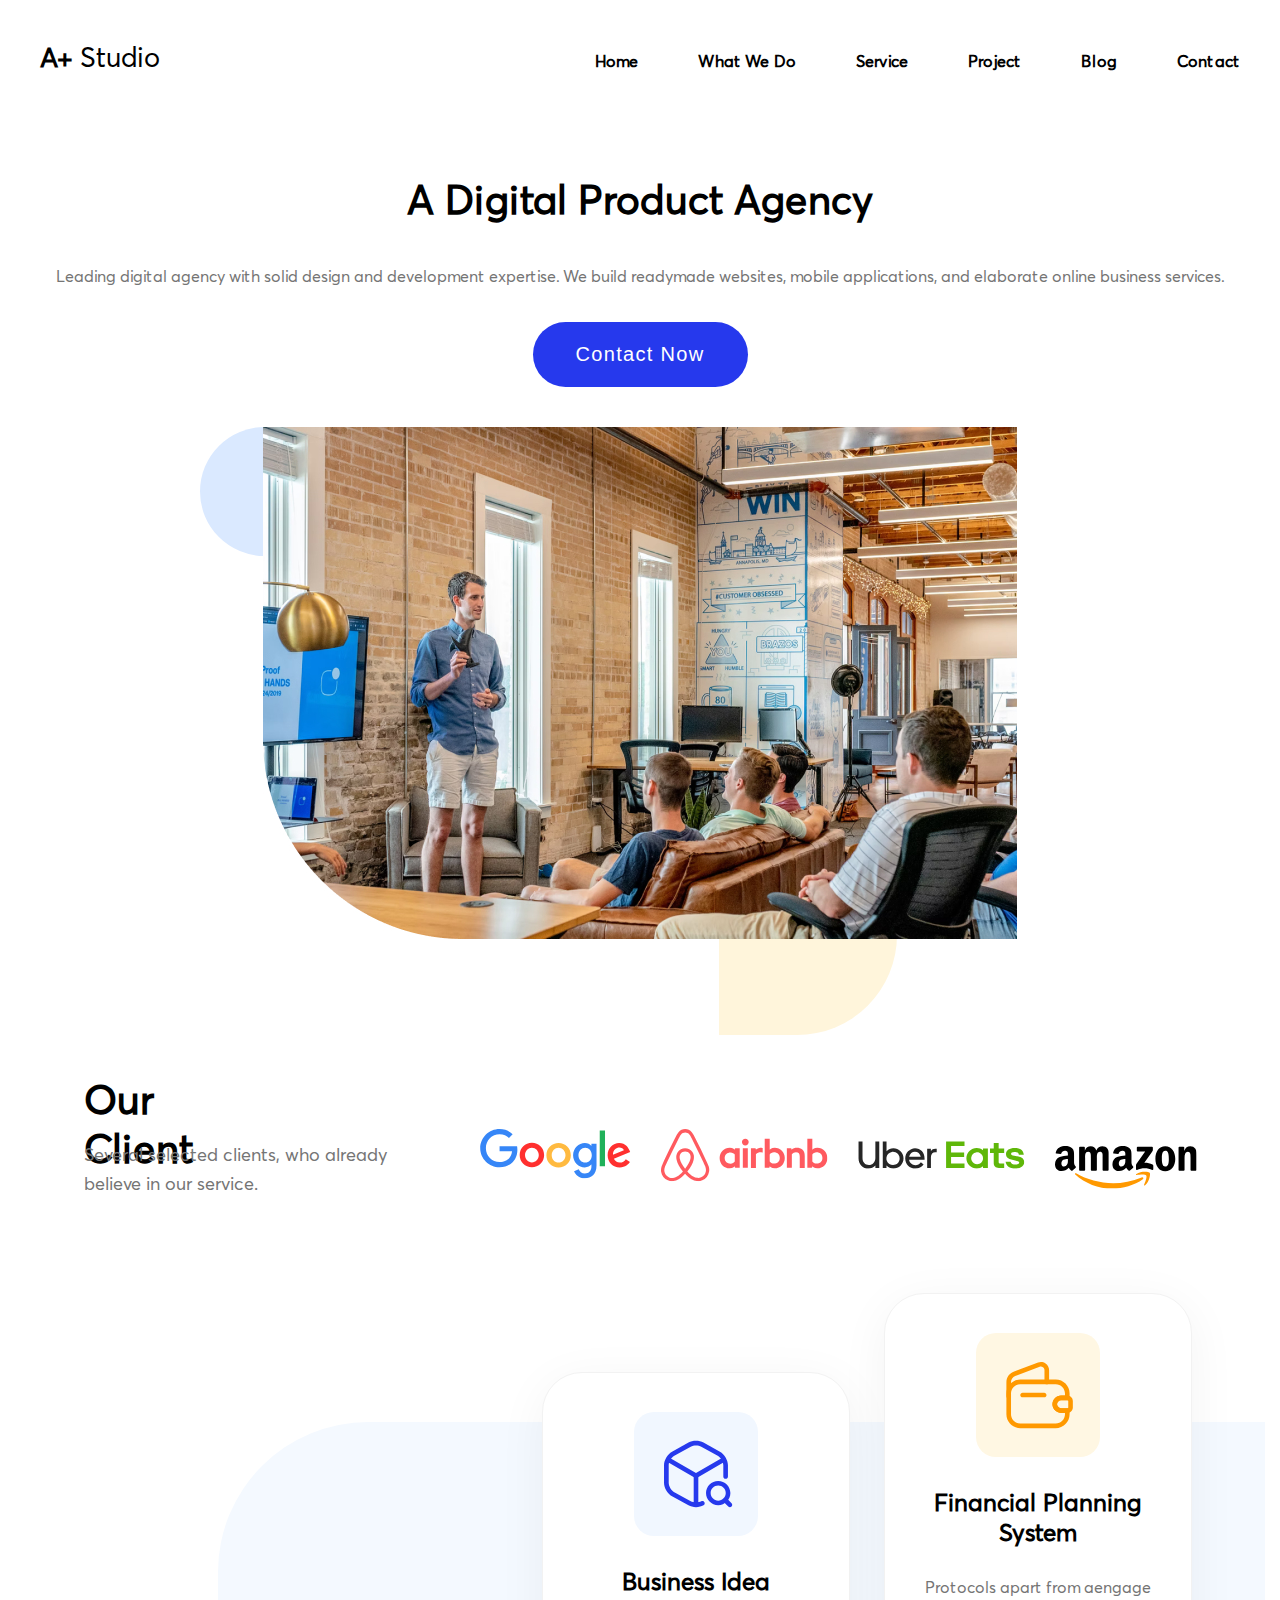
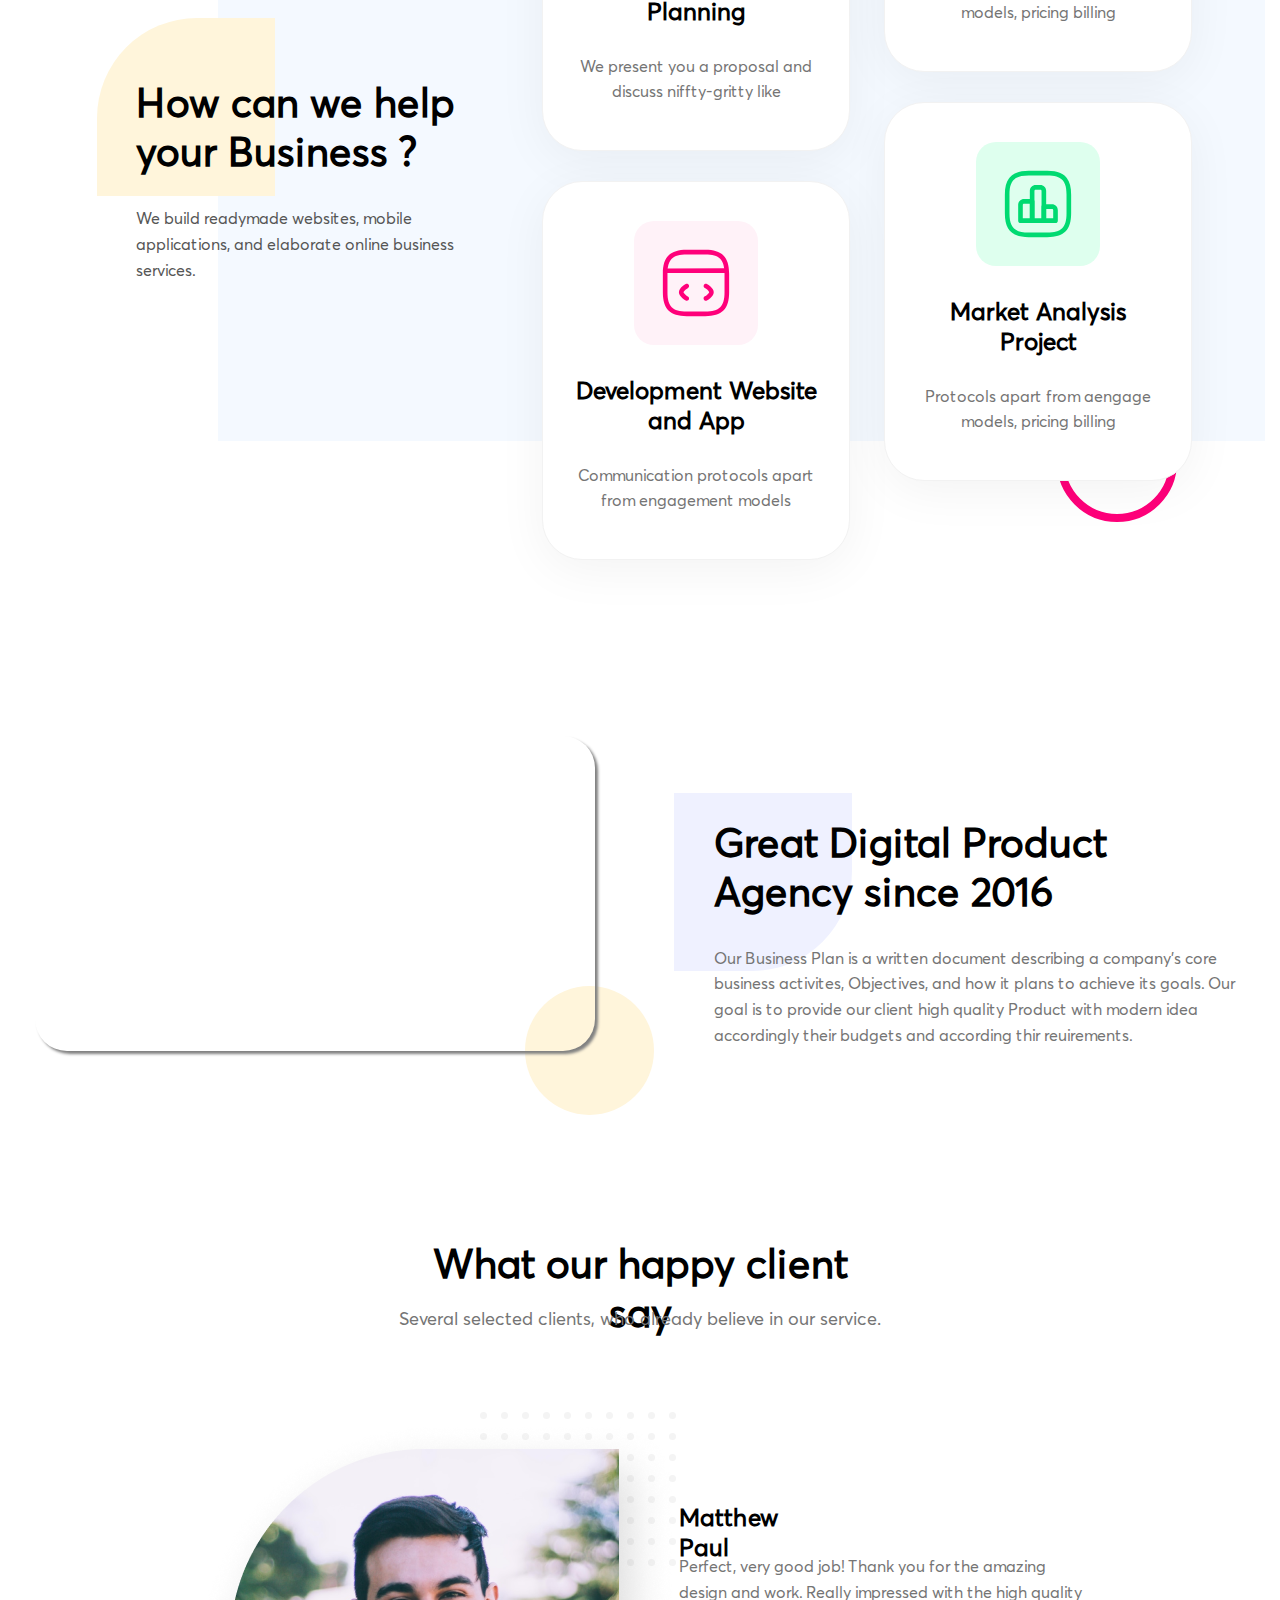
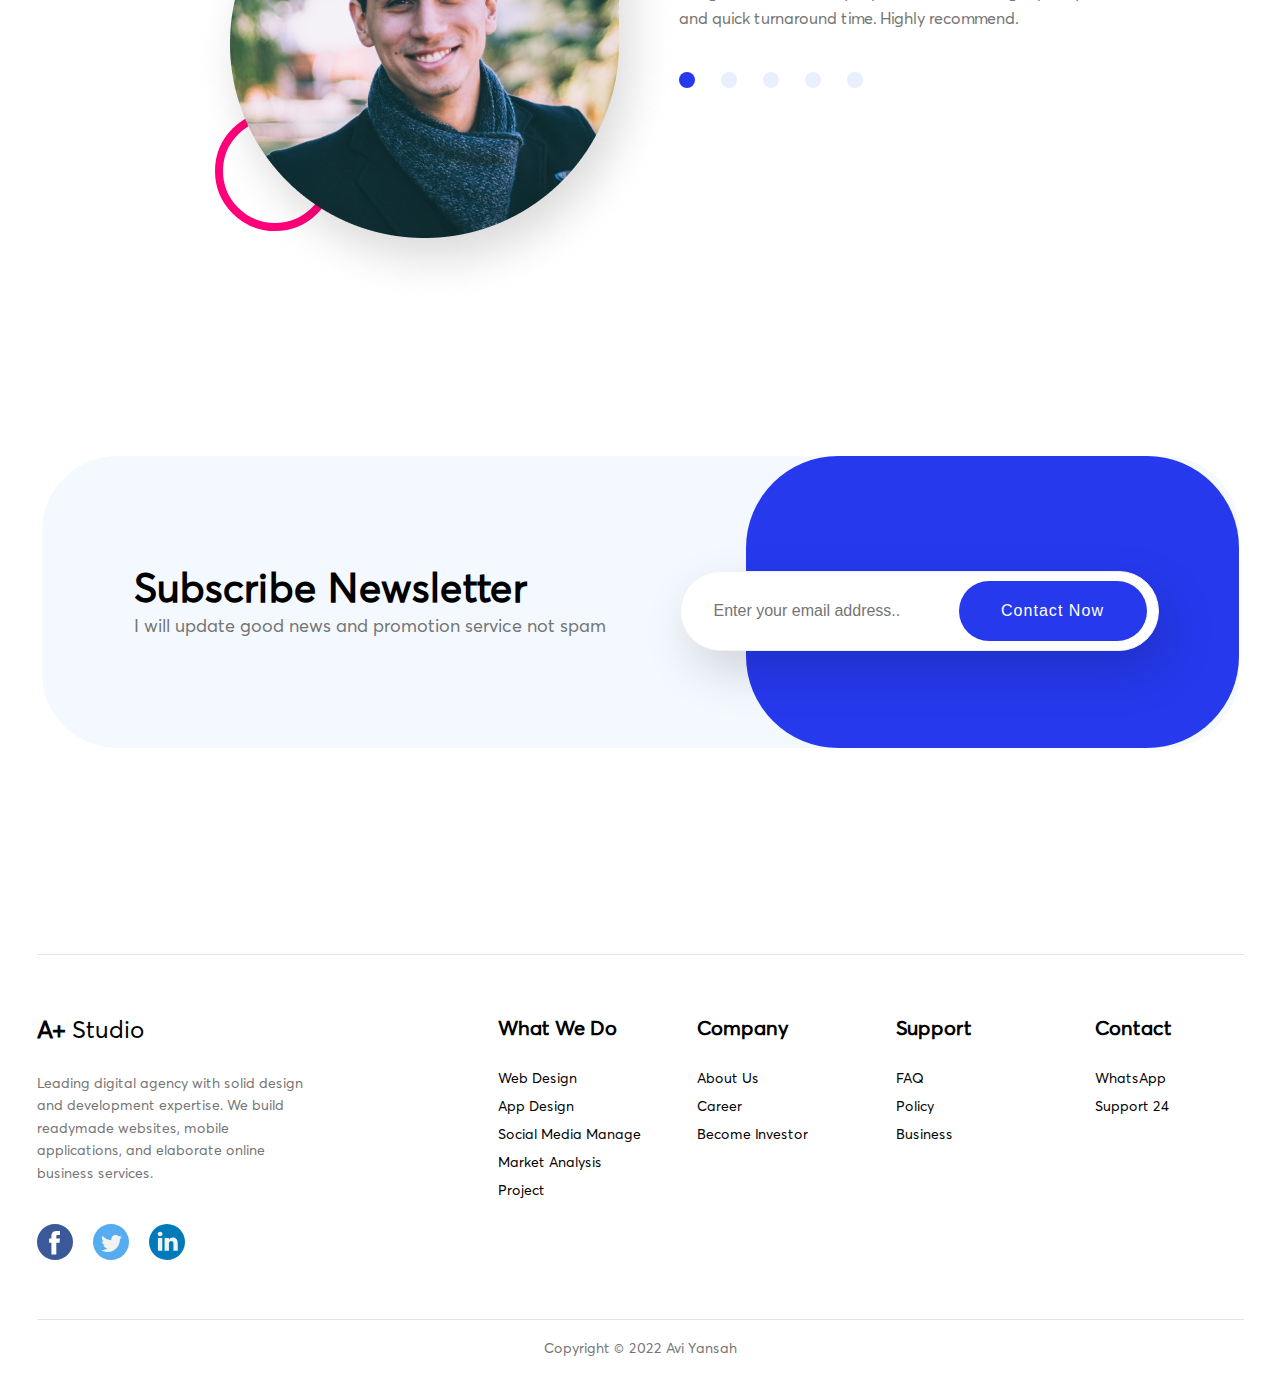
<file: index.html>
<!doctype html>
<html lang="en">
<head>
    <meta charset="UTF-8">
    <meta name="viewport"
          content="width=device-width, user-scalable=no, initial-scale=1.0, maximum-scale=1.0, minimum-scale=1.0">
    <meta http-equiv="X-UA-Compatible" content="ie=edge">
    <title>Document</title>
    <link rel="stylesheet" href="css/reset.css">
    <link rel="stylesheet" href="css/style.css">
</head>
<body>
    <!-- Header start -->
    <header class="header">
        <div class="wrapper">
            <div class="header__wrapper">
                <div class="header__logo">
                    <a href="/" class="header__logo-link">
                        <span class="header__logo_text_first">A+ </span>
                        <span class="header__logo_text_second">Studio</span>
                    </a>
                </div>
                <nav class="header__nav">
                    <ul class="header__list">
                        <li class="header__item">
                            <a href="#" class="header__link">Home</a>
                        </li>
                        <li class="header__item">
                            <a href="#" class="header__link">What We Do</a>
                        </li>
                        <li class="header__item">
                            <a href="#" class="header__link">Service</a>
                        </li>
                        <li class="header__item">
                            <a href="#" class="header__link">Project</a>
                        </li>
                        <li class="header__item">
                            <a href="#" class="header__link">Blog</a>
                        </li>
                        <li class="header__item">
                            <a href="#" class="header__link">Contact</a>
                        </li>
                    </ul>
                    <div class="header__nav-close">
                        <span class="header__nav-close-line"></span>
                        <span class="header__nav-close-line"></span>
                    </div>
                </nav>
                <div class="header__burger burger">
                    <span class="burger__line"></span>
                    <span class="burger__line"></span>
                    <span class="burger__line"></span>
                </div>
            </div>
        </div>
    </header>
    <!-- Header end -->

    <main class="main">
        <!-- Hero headline start -->
        <div class="wrapper">
            <div class="hero-headline">
                <div class="hero-headline-info">
                    <img src="img/svg/dot-ornament.svg" alt="dot-ornament" class="dot-ornament">
                    <h2 class="hero-headline-title">A Digital Product Agency</h2>
                    <p class="hero-headline-desc">Leading digital agency with solid design and development expertise.
                        We build readymade websites, mobile applications, and elaborate online business services.
                    </p>
                    <div class="hero-headline-button-block">
                        <button type="submit" class="hero-headline-button">Contact Now</button>
                    </div>
                </div>
                <div class="hero-headline-img">
                    <div class="ellipse"></div>
                    <div class="rectangle"></div>
                    <img src="img/bg_a_digital_product.jpg" alt="bg_a_digital_product" class="hero-headline-bg">
                </div>
            </div>
            <!-- Our clients start -->
            <div class="our-client-info">
                <div class="description">
                    <h2 class="our-client-title">Our Client</h2>
                    <p class="our-client-desc">Several selected clients, who already believe in our service.</p>
                </div>
                <div class="our-client-info__logos">
                    <img src="img/svg/google_logo.svg" alt="google_logo" class="google-logo">
                    <img src="img/svg/airbnb_logo.svg" alt="airbnb_logo" class="airbnb-logo">
                    <img src="img/svg/uber_logo.svg" alt="uber_logo" class="uber-logo">
                    <img src="img/svg/amazon_logo.svg" alt="amazon_logo" class="amazon-logo">
                </div>
            </div>
            <!-- Our clients end -->
            <!-- How can we help start -->
            <div class="how-can-we-help">
                <div class="how-can-we-help__desc">
                    <div class="how-can-we-help-rectangle"></div>
                    <h3 class="how-can-we-help__title">How can we help your Business ?</h3>
                    <p class="how-can-we-help__text">
                        We build readymade websites, mobile applications, and elaborate online business services.
                    </p>
                </div>
                <div class="how-can-we-help-card-rectangle"></div>
                <div class="how-can-we-help-card-ellipse"></div>
                <div class="how-can-we-help__cards">
                    <div class="how-can-we-help-card">
                        <img src="img/svg/box-search-icon.svg" alt="box-search" class="icon-search">
                        <h2 class="how-can-we-help-card-1-title">Business Idea Planning</h2>
                        <p class="how-can-we-help-card-desc">We present you a proposal and discuss niffty-gritty like</p>
                    </div>
                    <div class="how-can-we-help-card">
                        <img src="img/svg/empty-wallet-icon.svg" alt="empty-wallet" class="wallet-icon">
                        <h2 class="how-can-we-help-card-1-title">Financial Planning System</h2>
                        <p class="how-can-we-help-card-desc">Protocols apart from aengage models, pricing billing</p>
                    </div>
                    <div class="how-can-we-help-card">
                        <img src="img/svg/code-icon.svg" alt="code-icon" class="code-icon">
                        <h2 class="how-can-we-help-card-1-title">Development Website and App</h2>
                        <p class="how-can-we-help-card-desc">Communication protocols apart from engagement models</p>
                    </div>
                    <div class="how-can-we-help-card">
                        <img src="img/svg/chart-square-icon.svg" alt="chart-square" class="square-icon">
                        <h2 class="how-can-we-help-card-1-title">Market Analysis Project</h2>
                        <p class="how-can-we-help-card-desc">Protocols apart from aengage models, pricing billing</p>
                    </div>
                </div>
            </div>
            <!-- How can we help end -->

            <!-- Great since start -->
            <div class="great-since-block">
                <div class="great-since-media">
                    <div class="ellipse-great-since"></div>
                    <iframe class="great-since-media-video" src="https://www.youtube.com/embed/eTPu3__YGJM" title="YouTube
                     video player" frameborder="0" allow="accelerometer; autoplay; clipboard-write; encrypted-media;
                      gyroscope; picture-in-picture" allowfullscreen></iframe>
                </div>
                <div class="great-since-info">
                    <div class="rectangle-great-since"></div>
                    <h2 class="great-since-title">Great Digital Product Agency since 2016 </h2>
                    <p class="great-since-desc">Our Business Plan is a written document describing a company's core business activites, Objectives, and how it plans to achieve its goals. Our goal is to provide our client high quality Product with modern idea accordingly their budgets and according thir reuirements.</p>
                </div>
            </div>
            <!-- Great since end -->

            <!-- Happy client start -->
            <div class="happy-client-block">
                <div class="happy-client-desc">
                    <h2 class="happy-client-title">What our happy client say</h2>
                </div>
                <div class="happy-client-desc">
                    <p class="happy-client-text">Several selected clients, who already believe in our service.</p>
                </div>

                <div class="happy-client-carousel">
                    <div class="happy-client-img-container">
                        <div class="ellipse-happy-client"></div>
                        <img src="img/svg/happy-client-dots.svg" alt="" class="happy-client-dots">
                        <img src="img/happy-client.png" alt="happy-client" class="happy-client-img">
                    </div>
                    <div class="happy-client-carousel-desc">
                        <h2 class="happy-client-carousel-title">Matthew Paul</h2>
                        <p class="happy-client-carousel-text">
                            Perfect, very good job! Thank you for the amazing design and work. Really impressed with the
                            high quality and quick turnaround time. Highly recommend.
                        </p>
                        <div class="ellipses">
                            <div class="ellipse-2-happy-client"></div>
                            <div class="ellipse-1-happy-client"></div>
                            <div class="ellipse-1-happy-client"></div>
                            <div class="ellipse-1-happy-client"></div>
                            <div class="ellipse-1-happy-client"></div>
                        </div>
                    </div>
                    <div class="happy-clients-group">
                        <div class="ellipse-client-group"></div>
                        <img src="img/svg/happy-client-group-center.svg" alt="" class="happy-clients-group-center">
                        <img src="img/svg/happy-client-group-1.svg" alt="happy-client-group-1" class="happy-clients-group-1">
                        <img src="img/svg/happy-client-group-2.svg" alt="happy-client-group-2" class="happy-clients-group-2">
                        <img src="img/svg/happy-client-group-3.svg" alt="happy-client-group-3" class="happy-clients-group-3">
                        <img src="img/svg/happy-client-group-4.svg" alt="happy-client-group-4" class="happy-clients-group-4">
                        <img src="img/svg/happy-client-group-5.svg" alt="happy-client-group-5" class="happy-clients-group-5">
                        <img src="img/svg/happy-client-group-6.svg" alt="happy-client-group-6" class="happy-clients-group-6">
                        <img src="img/svg/happy-client-group-7.svg" alt="happy-client-group-7" class="happy-clients-group-7">
                    </div>
                </div>
            </div>
            <!-- Happy client end -->

            <!-- Newsletter start -->
            <div class="newsletter-block">
<!--                <div class="newsletter-rectangle-30"></div>-->
<!--                <div class="newsletter-rectangle-32"></div>-->
                <div class="newsletter-block__container">
                    <div class="newsletter-rectangle-33"></div>
                    <div class="newsletter-rectangle-34"></div>
                    <div class="newsletter--desc">
                        <h2 class="newsletter-title">Subscribe Newsletter</h2>
                        <p class="newsletter-text">I will update good news and promotion service not spam</p>
                    </div>
                    <div>
                        <form action="" class="newsletter-form">
                            <input type="text" placeholder="Enter your email address.." class="newsletter-input">
                            <button class="newsletter-button">Contact Now</button>
                        </form>
                    </div>
                </div>
            </div>
            <!-- Newsletter end -->
        </div>
    </main>
    <!-- Footer start -->
    <footer>
        <div class="wrapper">
            <div class="footer-block">
                <div class="footer__logo">
                    <a href="/" class="footer__logo-link">
                        <span class="footer__logo_text_first">A+ </span>
                        <span class="footer__logo_text_second">Studio</span>
                    </a>
                    <div class="footer-text">
                        <p>Leading digital agency with solid design and development expertise. We build readymade websites,
                            mobile applications, and elaborate online business services.
                        </p>
                        <div class="footer-icons">
                            <a href=""><img src="img/svg/facebook-icon.svg" alt="facebook-icon" class="footer-facebook-icon"></a>
                            <a href=""><img src="img/svg/twitter-icon.svg" alt="twitter-icon" class="footer-twitter-icon"></a>
                            <a href=""><img src="img/svg/linkedin-icon.svg" alt="linkedin-icon" class="footer-linkedin-icon"></a>
                        </div>
                    </div>
                </div>
                <nav class="footer-nav">
                    <ul class="footer-menu">
                        <li class="footer-menu-item">
                            <h3 class="footer-menu-title">What We Do</h3>
                        </li>
                        <li class="footer-menu-item">
                            <a href="/" class="footer-menu-link">Web Design</a>
                        </li>
                        <li class="footer-menu-item">
                            <a href="/" class="footer-menu-link">App Design</a>
                        </li>
                        <li class="footer-menu-item">
                            <a href="/" class="footer-menu-link">Social Media Manage</a>
                        </li>
                        <li class="footer-menu-item">
                            <a href="/" class="footer-menu-link">Market Analysis Project</a>
                        </li>
                    </ul>
                    <ul class="footer-menu">
                        <li class="footer-menu-item">
                            <h3 class="footer-menu-title">Company</h3>
                        </li>
                        <li class="footer-menu-item">
                            <a href="/" class="footer-menu-link">About Us</a>
                        </li>
                        <li class="footer-menu-item">
                            <a href="/" class="footer-menu-link">Career</a>
                        </li>
                        <li class="footer-menu-item">
                            <a href="/" class="footer-menu-link">Become Investor</a>
                        </li>
                    </ul>
                    <ul class="footer-menu">
                        <li class="footer-menu-item">
                            <h3 class="footer-menu-title">Support</h3>
                        </li>
                        <li class="footer-menu-item">
                            <a href="/" class="footer-menu-link">FAQ</a>
                        </li>
                        <li class="footer-menu-item">
                            <a href="/" class="footer-menu-link">Policy</a>
                        </li>
                        <li class="footer-menu-item">
                            <a href="/" class="footer-menu-link">Business</a>
                        </li>
                    </ul>
                    <ul class="footer-menu">
                        <li class="footer-menu-item">
                            <h3 class="footer-menu-title">Contact</h3>
                        </li>
                        <li class="footer-menu-item">
                            <a href="/" class="footer-menu-link">WhatsApp</a>
                        </li>
                        <li class="footer-menu-item">
                            <a href="/" class="footer-menu-link">Support 24</a>
                        </li>
                    </ul>
                </nav>
            </div>
            <div class="copyright">
                <span>Copyright © 2022 Avi Yansah</span>
            </div>
        </div>
    </footer>
    <script src="js/main.js"></script>
</body>
</html>
</file>
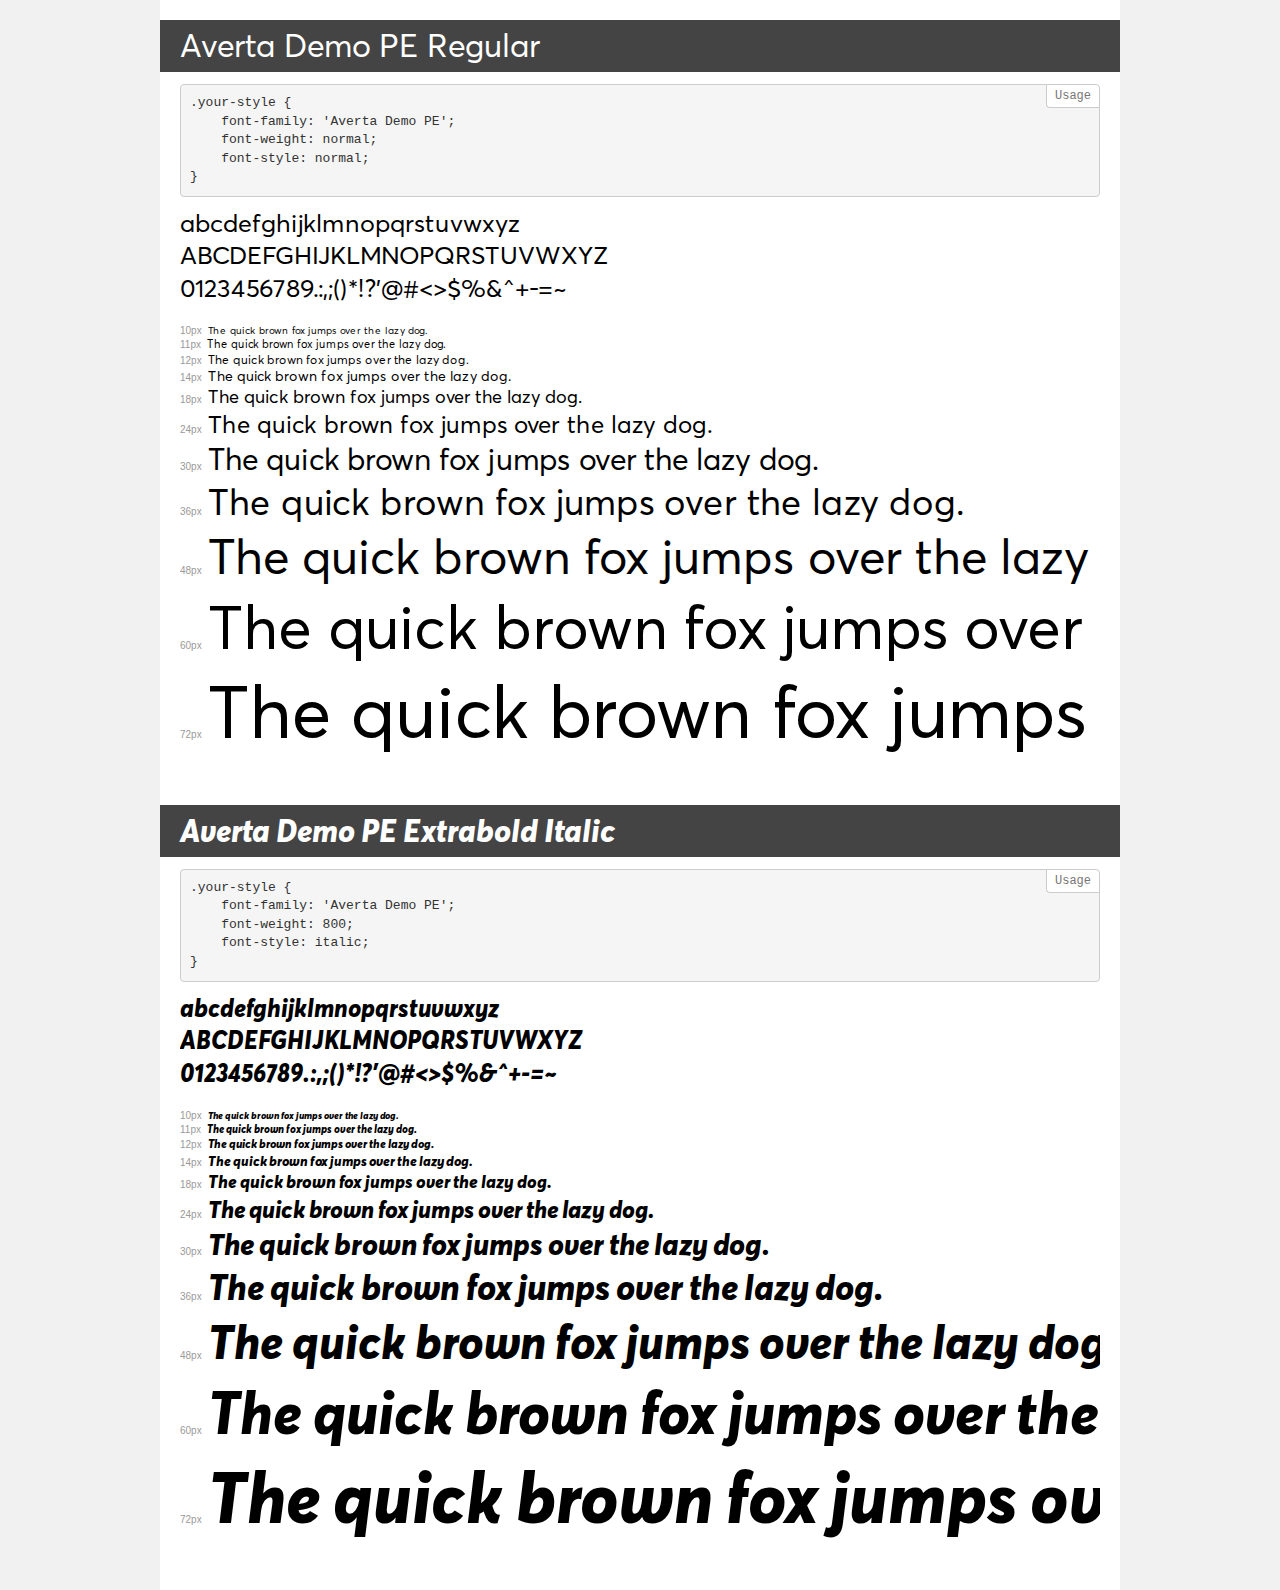
<file: fonts/demo.html>
<!DOCTYPE html>
<html>
<head>
    <meta charset="utf-8">
    <meta http-equiv="X-UA-Compatible" content="IE=edge">
    <meta name="viewport" content="width=device-width, initial-scale=1">
    <meta name="robots" content="noindex, noarchive">
    <meta name="format-detection" content="telephone=no">
    <title>Transfonter demo</title>
    <link href="stylesheet.css" rel="stylesheet">
    <style>
        /*
        http://meyerweb.com/eric/tools/css/reset/
        v2.0 | 20110126
        License: none (public domain)
        */
        html, body, div, span, applet, object, iframe,
        h1, h2, h3, h4, h5, h6, p, blockquote, pre,
        a, abbr, acronym, address, big, cite, code,
        del, dfn, em, img, ins, kbd, q, s, samp,
        small, strike, strong, sub, sup, tt, var,
        b, u, i, center,
        dl, dt, dd, ol, ul, li,
        fieldset, form, label, legend,
        table, caption, tbody, tfoot, thead, tr, th, td,
        article, aside, canvas, details, embed,
        figure, figcaption, footer, header, hgroup,
        menu, nav, output, ruby, section, summary,
        time, mark, audio, video {
            margin: 0;
            padding: 0;
            border: 0;
            font-size: 100%;
            font: inherit;
            vertical-align: baseline;
        }
        /* HTML5 display-role reset for older browsers */
        article, aside, details, figcaption, figure,
        footer, header, hgroup, menu, nav, section {
            display: block;
        }
        body {
            line-height: 1;
        }
        ol, ul {
            list-style: none;
        }
        blockquote, q {
            quotes: none;
        }
        blockquote:before, blockquote:after,
        q:before, q:after {
            content: '';
            content: none;
        }
        table {
            border-collapse: collapse;
            border-spacing: 0;
        }
        /* common styles */
        body {
            background: #f1f1f1;
            color: #000;
        }
        .page {
            background: #fff;
            width: 920px;
            margin: 0 auto;
            padding: 20px 20px 0 20px;
            overflow: hidden;
        }
        .font-container {
            overflow-x: auto;
            overflow-y: hidden;
            margin-bottom: 40px;
            line-height: 1.3;
            white-space: nowrap;
            padding-bottom: 5px;
        }
        h1 {
            position: relative;
            background: #444;
            font-size: 32px;
            color: #fff;
            padding: 10px 20px;
            margin: 0 -20px 12px -20px;
        }
        .letters {
            font-size: 25px;
            margin-bottom: 20px;
        }
        .s10:before {
            content: '10px';
        }
        .s11:before {
            content: '11px';
        }
        .s12:before {
            content: '12px';
        }
        .s14:before {
            content: '14px';
        }
        .s18:before {
            content: '18px';
        }
        .s24:before {
            content: '24px';
        }
        .s30:before {
            content: '30px';
        }
        .s36:before {
            content: '36px';
        }
        .s48:before {
            content: '48px';
        }
        .s60:before {
            content: '60px';
        }
        .s72:before {
            content: '72px';
        }
        .s10:before, .s11:before, .s12:before, .s14:before,
        .s18:before, .s24:before, .s30:before, .s36:before,
        .s48:before, .s60:before, .s72:before {
            font-family: Arial, sans-serif;
            font-size: 10px;
            font-weight: normal;
            font-style: normal;
            color: #999;
            padding-right: 6px;
        }
        pre {
            display: block;
            position: relative;
            padding: 9px;
            margin: 0 0 10px;
            font-family: Monaco, Menlo, Consolas, "Courier New", monospace !important;
            font-size: 13px;
            line-height: 1.428571429;
            color: #333;
            font-weight: normal !important;
            font-style: normal !important;
            background-color: #f5f5f5;
            border: 1px solid #ccc;
            overflow-x: auto;
            border-radius: 4px;
        }
        pre:after {
            display: block;
            position: absolute;
            right: 0;
            top: 0;
            content: 'Usage';
            line-height: 1;
            padding: 5px 8px;
            font-size: 12px;
            color: #767676;
            background-color: #fff;
            border: 1px solid #ccc;
            border-right: none;
            border-top: none;
            border-radius: 0 4px 0 4px;
            z-index: 10;
        }
        /* responsive */
        @media (max-width: 959px) {
            .page {
                width: auto;
                margin: 0;
            }
        }
    </style>
</head>
<body>
<div class="page">
    <div class="demo" style="font-family: 'Averta Demo PE'; font-weight: normal; font-style: normal;">
        <h1>Averta Demo PE Regular</h1>
        <pre>.your-style {
    font-family: 'Averta Demo PE';
    font-weight: normal;
    font-style: normal;
}</pre>
        <div class="font-container">
            <p class="letters">
                abcdefghijklmnopqrstuvwxyz<br>
ABCDEFGHIJKLMNOPQRSTUVWXYZ<br>
                0123456789.:,;()*!?'@#<>$%&^+-=~
            </p>
            <p class="s10" style="font-size: 10px;">The quick brown fox jumps over the lazy dog.</p>
            <p class="s11" style="font-size: 11px;">The quick brown fox jumps over the lazy dog.</p>
            <p class="s12" style="font-size: 12px;">The quick brown fox jumps over the lazy dog.</p>
            <p class="s14" style="font-size: 14px;">The quick brown fox jumps over the lazy dog.</p>
            <p class="s18" style="font-size: 18px;">The quick brown fox jumps over the lazy dog.</p>
            <p class="s24" style="font-size: 24px;">The quick brown fox jumps over the lazy dog.</p>
            <p class="s30" style="font-size: 30px;">The quick brown fox jumps over the lazy dog.</p>
            <p class="s36" style="font-size: 36px;">The quick brown fox jumps over the lazy dog.</p>
            <p class="s48" style="font-size: 48px;">The quick brown fox jumps over the lazy dog.</p>
            <p class="s60" style="font-size: 60px;">The quick brown fox jumps over the lazy dog.</p>
            <p class="s72" style="font-size: 72px;">The quick brown fox jumps over the lazy dog.</p>
        </div>
    </div>
    <div class="demo" style="font-family: 'Averta Demo PE'; font-weight: 800; font-style: italic;">
        <h1>Averta Demo PE Extrabold Italic</h1>
        <pre>.your-style {
    font-family: 'Averta Demo PE';
    font-weight: 800;
    font-style: italic;
}</pre>
        <div class="font-container">
            <p class="letters">
                abcdefghijklmnopqrstuvwxyz<br>
ABCDEFGHIJKLMNOPQRSTUVWXYZ<br>
                0123456789.:,;()*!?'@#<>$%&^+-=~
            </p>
            <p class="s10" style="font-size: 10px;">The quick brown fox jumps over the lazy dog.</p>
            <p class="s11" style="font-size: 11px;">The quick brown fox jumps over the lazy dog.</p>
            <p class="s12" style="font-size: 12px;">The quick brown fox jumps over the lazy dog.</p>
            <p class="s14" style="font-size: 14px;">The quick brown fox jumps over the lazy dog.</p>
            <p class="s18" style="font-size: 18px;">The quick brown fox jumps over the lazy dog.</p>
            <p class="s24" style="font-size: 24px;">The quick brown fox jumps over the lazy dog.</p>
            <p class="s30" style="font-size: 30px;">The quick brown fox jumps over the lazy dog.</p>
            <p class="s36" style="font-size: 36px;">The quick brown fox jumps over the lazy dog.</p>
            <p class="s48" style="font-size: 48px;">The quick brown fox jumps over the lazy dog.</p>
            <p class="s60" style="font-size: 60px;">The quick brown fox jumps over the lazy dog.</p>
            <p class="s72" style="font-size: 72px;">The quick brown fox jumps over the lazy dog.</p>
        </div>
    </div>
</div>
</body>
</html>
</file>
<file: css/style.css>
@font-face {
    font-family: 'Averta Demo PE';
    src: url('../fonts/AvertaDemoPE-Regular.eot');
    src: local('Averta Demo PE Regular'), local('AvertaDemoPE-Regular'),
    url('../fonts/AvertaDemoPE-Regular.eot?#iefix') format('embedded-opentype'),
    url('../fonts/AvertaDemoPE-Regular.woff2') format('woff2'),
    url('../fonts/AvertaDemoPE-Regular.woff') format('woff'),
    url('../fonts/AvertaDemoPE-Regular.ttf') format('truetype');
    font-weight: 400;
    font-style: normal;
}

html {
    box-sizing: border-box;
}
*, *::before, *::after {
    box-sizing: inherit;
}
body {
    font-family: 'Averta Demo PE';
    font-style: normal;
    font-size: 16px;
    line-height: 160%;
    font-weight: 400;
    color: #757575;
}
/*.header {*/
/*    background-color: white;*/
/*    position: fixed;*/
/*    top: 0;*/
/*    left: 0;*/
/*    width: 100%;*/
/*}*/
.wrapper {
    max-width: 1440px;
    margin: 0 auto;
}
.header__logo_text_first {
    font-weight: 700;
    font-size: 27px;
    line-height: 33px;
    color: #000000;
}
.header__logo_text_second {
    font-size: 27.1472px;
    line-height: 33px;
    color: #000000;
}
.header__logo-link {
    text-decoration: none;
}
.header__wrapper {
    max-width: 1200px;
    margin: 41px auto 0;
    display: flex;
    flex-wrap: wrap;
    align-items: flex-end;
    justify-content: space-between;

}
.header__list {
    display: flex;
    flex-wrap: wrap;
}
.header__item {
    margin-right: 60px;
}
.header__item:last-child {
    margin-right: 0;
}
.header__link {
    line-height: 20px;
    color: #000000;
    text-decoration: none;
    letter-spacing: 0.01em;
    font-weight: 700;
}
.header__burger {
    width: 40px;
    height: 28px;
    display: none;
    flex-direction: column;
    justify-content: space-between;
}
.burger__line {
    display: block;
    width: 100%;
    height: 2px;
    background-color: black;


}
/*Hero headline start*/
.hero-headline {
    display: flex;
    justify-content: flex-end;
    align-items: center;
    padding-left: 120px;
}
.hero-headline-info {
    position: relative;
    margin-right: 104px;
}
.hero-headline-img {
    position: relative;
    width: 754px;
    height: 512px;
    margin-top: 40px;
}
.hero-headline-title {
    font-size: 40px;
    line-height: 49px;
    font-weight: 700;
    color: black;
    margin-bottom: 40px;
    text-align: center;
}
.hero-headline-desc {
    margin-bottom: 33px;
}
.hero-headline-button {
    position: relative;
    width: 215px;
    height: 65px;
    padding: 20px 40px;
    font-weight: 500;
    font-size: 20px;
    line-height: 25px;
    letter-spacing: 0.065em;
    color: white;
    background: #2639ED;
    border-radius: 60px;
    border: 0;
}
.ellipse {
    position: absolute;
    width: 129px;
    height: 129px;
    background: #DAE9FF;
    border-radius: 100px;
    z-index: -1;
    left: -63px;
}
.rectangle {
    position: absolute;
    width: 178px;
    height: 178px;
    background: #FFF5DB;
    border-radius: 0px 0px 100px 0px;
    z-index: -1;
    top: 430px;
    left: 456px;
}

.hero-headline-info img {
    position: absolute;
    top: 254px;
    left: -43px;
}
/*Hero headline end*/

/*Our clients start*/
.our-client-info {
    display: flex;
    justify-content: center;
    align-items: start;
    margin-top: 136px;
    margin-bottom: 173px;
}
.description img {
    margin-right: 60px;
}
.our-client-title {
    width: 189px;
    height: 49px;
    margin-right: 200px;
    margin-bottom: 17px;
    font-weight: 700;
    font-size: 40px;
    line-height: 49px;
    color: black;
}
.our-client-desc {
    font-size: 18px;
    line-height: 160%;
    margin-right: 60px;
    width: 336px;
}
.our-client-info__logos {
    display: flex;
    align-items: start;
}
.our-client-info__logos img {
    margin-right: 60px;
}
.our-client-info__logos img:last-child {
    margin-right: 0;
}
.google-logo {
    margin-top: 54px;
}
.airbnb-logo {
    margin-top: 54px;
}
.uber-logo {
    margin-top: 66px;
}
.amazon-logo {
    margin-top: 71px;
}
/*Our clients end*/

/*How can we help start*/


.how-can-we-help {
    display: flex;
    justify-content: center;
    align-items: center;
    position: relative;
}
.how-can-we-help__cards {
    position: relative;
    display: flex;
    flex-wrap: wrap;
    justify-content: center;
}
.how-can-we-help__desc {
    position: relative;
    margin-left: 121px;
}
.how-can-we-help__title {
    font-weight: 700;
    font-size: 40px;
    line-height: 49px;
    color: #000000;
    margin-bottom: 30px;
}
.how-can-we-help__text {
    font-weight: 400;
    font-size: 16px;
    line-height: 160%;
    color: #565656;
}
.how-can-we-help-rectangle {
    position: absolute;
    z-index: -1;
    width: 178px;
    height: 178px;
    background: #FFF5DB;
    border-radius: 100px 0 0 0;
    left: -39px;
    top: -60px;
}
.how-can-we-help-card-rectangle {
    position: absolute;
    width: 1047px;
    height: 619px;
    z-index: -2;
    background: #F4F9FF;
    border-radius: 150px 0px 0px 0px;
    right: 0;
    top: 50px;
}
.how-can-we-help-card-ellipse {
    position: absolute;
    width: 120px;
    height: 120px;
    border-radius: 100%;
    border: 8.8px solid #FF007A;
    right: 88px;
    top: 630px;
    z-index: -3;
}
.how-can-we-help-card {
    text-align: center;
    width: 308px;
    height: 379px;
    padding: 39px 32px 57px 32px;
    border: 1px solid #F2F2F2;
    box-shadow: 0px 10px 50px rgba(0, 0, 0, 0.05);
    border-radius: 40px;
    margin: 0 34px 30px 0;
    background-color: white;
}
.icon-search {
    background-color: #F1F7FF;
    padding: 25px;
    border-radius: 20px;
    margin-bottom: 31px;
}
.wallet-icon {
    background-color: #FFF7E3;
    padding: 25px;
    border-radius: 20px;
    margin-bottom: 31px;
}
.code-icon {
    background-color: #FFF2F8;
    padding: 25px;
    border-radius: 20px;
    margin-bottom: 31px;
}
.square-icon {
    background-color: #DEFFEE;
    padding: 25px;
    border-radius: 20px;
    margin-bottom: 31px;
}


.how-can-we-help-card:nth-child(2) {
    position: relative;
    top: -79px;
}
.how-can-we-help-card:last-child {
    position: relative;
    top: -79px;
}
.how-can-we-help-card-1-title {
    font-weight: 700;
    font-size: 24px;
    line-height: 30px;
    text-align: center;
    color: #000000;
    margin-bottom: 27px;
}
.how-can-we-help-card-1 {
    position: relative;
    text-align: center;
    width: 308px;
    height: 379px;
    border: 1px solid #F2F2F2;
    box-shadow: 0px 10px 50px rgba(0, 0, 0, 0.05);
    border-radius: 40px;
    margin-right: 34px;
    margin-top: 79px;
    margin-bottom: 30px;
    background-color: white;
}
/* How can we help end */

/* Great since start */
.great-since-block {
    display: flex;
    justify-content: center;
    margin-bottom: 181px;
    margin-top: 146px;
}
great-since-title-block {
    position: relative;
}
.great-since-media {
    position: relative;
    padding: 0;
}
.great-since-media-video {
    margin-right: 119px;
}
.great-since-block-icon {
    position: absolute;
    width: 78px;
    height: 78px;
    left: 356px;
    top: 2135px;
}
.great-since-media-video {
    position: relative;
    border-radius: 32px;
    box-shadow: 3px 3px 3px gray;
}
.great-since-media-video {
    width: 560px;
    height: 315px;
}
.great-since-info {
    position: relative;
    margin-top: 82px;
}
.great-since-title {
    width: 468px;
    height: 98px;
    font-weight: 700;
    font-size: 40px;
    line-height: 49px;
    color: black;
    margin-bottom: 30px;
}
.great-since-desc {
    width: 532px;
    height: 104px;
    font-size: 16px;
    line-height: 160%;
}
.rectangle-great-since {
    position: absolute;
    width: 178px;
    height: 178px;
    z-index: -1;
    left: -40px;
    top: -25px;
    background: #EFF1FF;
    border-radius: 0px 0px 100px 0px;
}
.ellipse-great-since {
    position: absolute;
    width: 129px;
    height: 129px;
    top: 250px;
    left: 490px;
    background: #FFF5DB;
    border-radius: 100%;
}
/* Great since end */

/* Happy client start */
.happy-client-block {
    margin-bottom: 148px;
}
.happy-client-desc {
    display: flex;
    align-items: center;
    align-content: center;
    justify-content: center;
}
.happy-client-title {
    text-align: center;
    width: 485px;
    height: 49px;
    font-size: 40px;
    font-weight: 700;
    line-height: 49px;
    color: black;
    margin-bottom: 17px;
}
.happy-client-text {
    text-align: center;
    width: 588px;
    height: 29px;
    font-size: 18px;
    line-height: 160%;
    margin-bottom: 85px;
}

.happy-client-img {
    position: relative;
}
.ellipse-happy-client {
    box-sizing: border-box;
    position: absolute;
    width: 120px;
    height: 120px;
    border: 8.8px solid #FF007A;
    border-radius: 100%;
    top: 292px;
    left: 25px;
}
.happy-client-carousel {
    display: flex;
}
.happy-client-carousel-title {
    width: 153px;
    height: 30px;
    font-weight: 700;
    font-size: 24px;
    line-height: 30px;
    color: black;
    margin-top: 84px;
    margin-bottom: 21px;
}
.happy-client-carousel-text {
    width: 412px;
    height: 78px;
    font-size: 16px;
    line-height: 160%;
    margin-bottom: 40px;
}
.happy-clients-group {
    position: relative;
    width: 400px;
}
.happy-clients-group-center {
    position: absolute;
    width: 120px;
    height: 120px;
    margin-left: 162px;
    margin-top: 135px;
}
.happy-clients-group-1 {
    position: absolute;
    width: 98px;
    height: 98px;
    left: 50px;
    top: 78px;
}
.happy-clients-group-2 {
    position: absolute;
    width: 68px;
    height: 68px;
    left: 178px;
}
.happy-clients-group-3 {
    position: absolute;
    width: 54px;
    height: 54px;
    margin-left: 285px;
    margin-top: 90px;
}
.happy-clients-group-4 {
    position: absolute;
    width: 54px;
    height: 54px;
    margin-left: 330px;
    margin-top: 175px;
}
.happy-clients-group-5 {
    position: absolute;
    width: 68px;
    height: 68px;
    margin-left: 265px;
    margin-top: 255px;
}
.happy-clients-group-6 {
    position: absolute;
    width: 98px;
    height: 98px;
    margin-left: 135px;
    margin-top: 290px;
}
.happy-clients-group-7 {
    position: absolute;
    width: 68px;
    height: 68px;
    margin-left: 50px;
    margin-top: 230px;
}
.ellipse-1-happy-client {
    width: 16px;
    height: 16px;
    left: 741px;
    top: 3009px;
    margin-right: 26px;
    border-radius: 100%;
    background: #E7F0FC;
}
.ellipse-2-happy-client {
    width: 16px;
    height: 16px;
    left: 741px;
    top: 3009px;
    margin-right: 26px;
    border-radius: 100%;
    background: #2639ED;
}
.ellipses {
    display: flex;
}
.happy-client-img-container {
    position: relative;
}
.happy-client-dots {
    position: absolute;
    width: 196px;
    height: 154px;
    margin-left: 290px;
    margin-top: -7px;
}
.ellipse-client-group {
    position: absolute;
    width: 184px;
    height: 184px;
    margin-left: 70px;
    top: 2815px;
    border-radius: 100%;
    background: #FFF5DB;
}
/* Happy client end */

/* Newsletter start */

.newsletter-block {
    display: flex;
    justify-content: center;
}
.newsletter-block__container {
    position: relative;
    width: 1197px;
    height: 292px;
    display: flex;
    justify-content: space-between;
    align-items: center;
    background-color: #F4F9FF;
    border-radius: 75px;
    margin-bottom: 146px;
    padding: 0 92px 0 92px;
}
.newsletter-title {
    font-weight: 700;
    font-size: 40px;
    line-height: 49px;
    color: black;
}
.newsletter-text {
    font-size: 18px;
    line-height: 160%;
}
.newsletter-input {
    width: 190px;
    height: 20px;
    margin-right: 57px;
    margin-top: 38px;
    font-size: 16px;
    line-height: 20px;
    border: 0;
}
.newsletter-form {
    display: flex;
    justify-content: end;
    position: relative;
    z-index: 3;
}
.newsletter-button {
    text-align: center;
    width: 188px;
    height: 60px;
    padding: 20px 40px;
    background: #2639ED;
    border-radius: 60px;
    font-weight: 500;
    font-size: 16px;
    line-height: 20px;
    border: 0;
    color: white;
    margin-top: 18px;
    letter-spacing: 0.065em;
}
.newsletter-rectangle-30 {
    z-index: -3;
    position: absolute;
    width: 1197px;
    height: 292px;
    margin-left: 120px;
    margin-top: -90px;

    background: #F4F9FF;
    border-radius: 75px;
}
.newsletter-rectangle-32 {
    position: absolute;
    z-index: -4;
    width: 178px;
    height: 178px;
    margin-left: 82px;
    margin-top: 60px;
    background: #FFF5DB;
    border-radius: 0px 0px 100px 0px;
    transform: rotate(90deg);
}
.newsletter-rectangle-33 {
    position: absolute;
    width: 479px;
    height: 80px;
    background: #FFFFFF;
    border: 1px solid #F1F1F1;
    box-shadow: 10px 20px 50px rgba(0, 0, 0, 0.15);
    border-radius: 60px;
    z-index: 2;
    right: 80px;
    top: 115px
}
.newsletter-rectangle-34 {
    position: absolute;
    width: 493px;
    height: 292px;
    right: 0;
    background: #2639ED;
    border-radius: 92px;

}
/* Newsletter end */

/* Footer start */
.footer-block {
    display: flex;
    justify-content: center;
    margin-top: 60px;
}
.footer__logo {
    padding: 60px 0 23px 0;
    border-top: 1px solid #E4E4E4;
    border-bottom: 1px solid #E4E4E4;
}
.footer-nav {
    display: flex;
    padding: 60px 0 85px 0;
    border-top: 1px solid #E4E4E4;
    border-bottom: 1px solid #E4E4E4;
}
.footer-line {
    margin: 0 120px 0px 120px;
    border-top:1px solid #E4E4E4;
    height:100%;
}
.footer__logo-link {
    text-decoration: none;
    color: black;
}
.footer__logo_text_first {
    font-weight: 700;
    font-size: 24px;
    line-height: 29px
}
.footer__logo_text_second {
    font-size: 24px;
    line-height: 29px
}
.footer-text {
    width: 270px;
    height: 88px;
    font-size: 14px;
    line-height: 160%;
    margin-top: 26px;
    margin-right: 191px;
    margin-bottom: 40px;
}
.footer-menu {
    margin-right: 120px;
}
.footer-menu:last-child {
    margin-right: 0px;
}
.footer-menu-title {
    font-weight: 700;
    font-size: 20px;
    line-height: 25px;
    color: black;
    margin-bottom: 24px;
}
.footer-menu-link {
    text-decoration: none;
    color: black;
    font-size: 14px;
    line-height: 200%;
}
.footer-icons {
    margin-top: 40px;
}
.footer-icons img {
    margin-right: 16px;
}
.copyright {
    margin: 17px 0 23px 0;
    text-align: center;
    font-size: 14px;
    line-height: 160%;
}
/* Footer end */

/*Media start*/
@media screen and (max-width: 1439px) {
    .wrapper {
        padding: 0 15px 0 15px;
    }
    .hero-headline-info {
        margin: 0;
        margin-top: 100px;
    }
    .our-client-info__logos img {
        margin-right: 30px;
    }
    .newsletter-text {
        padding-right: 60px;
    }
    .newsletter-title {
        padding-right: 60px;
    }
    .hero-headline-desc {
        text-align: center;
    }
    .dot-ornament{
        display: none;
    }
    .hero-headline-button-block {
        text-align: center;
    }
}

@media screen and (max-width: 1363px) {
    .hero-headline {
        flex-wrap: wrap;
        justify-content: center;
        align-items: center
    }
    .ellipse-client-group {
        display: none;
    }
    .happy-clients-group {
        display: none;
    }
    .happy-client-carousel {
        justify-content: center;
    }
    .footer-nav {
        flex-wrap: wrap;
    }
    .footer-menu {
        width: 149px;
        margin-bottom: 30px;
        margin-right: 50px;
    }
    .hero-headline {
        padding-left: 0;
    }

}

@media screen and (max-width: 1239px) {
    .how-can-we-help {
        flex-direction: column;
    }
    .how-can-we-help__text {
        margin-bottom: 150px;
    }
    .how-can-we-help-card {
        margin: 0;
    }
    .how-can-we-help__cards {
        display: grid;
        grid-template-columns: repeat(2, 1fr);
        grid-gap: 50px;
    }
    .how-can-we-help-card-ellipse {
        display: none;
    }
    .how-can-we-help-card-rectangle {
        top: 300px;
    }
    .great-since-block {
        flex-direction: column;
        align-items: center;
    }
    .great-since-media {
        order: 1;
    }
    .great-since-title {
        width: 100%;
        text-align: center;
    }
    .great-since-desc {
        width: 100%;
        padding: 0 30px 0 30px;
        text-align: center;
        margin-bottom: 50px;
    }
    .rectangle-great-since {
        left: 50px;
    }
    .great-since-media-video {
        margin-right: 0;
    }
}

@media screen and (max-width: 1156px) {
    .our-client-info {
        flex-direction: column;
        align-items: center;
    }
    .our-client-desc {
        margin-right: 0;
        width: 100%;
    }
    .our-client-desc {
        margin-top: 20px;
    }
    .our-client-title {
        margin: 0 auto;
    }
    .description {
        text-align: center;
    }
}
@media screen and (max-width: 1024px) {
    .header__burger {
        display: flex;
    }
    .header__nav {
        width: 100%;
        height: 100%;
        position: fixed;
        top: 0;
        left: 0;
        background-color: #F4F9FF;
        z-index: 10;
        padding: 75px;
        transform: translateX(100%);
        transition: .2s all linear;
    }
    .header__nav_active {
        transform: translateX(0);
    }
    .header__item {
        width: 100%;
        margin-right: 0;
        margin-bottom: 30px;
    }
    .header__item:last-child {
        margin-bottom: 0;
    }
    .header__nav-close {
        width: 40px;
        height: 40px;
        position: absolute;
        top: 20px;
        right: 20px;
        z-index: 11;
    }
    .header__nav-close-line {
        display: block;
        width: 100%;
        height: 2px;
        background-color: black;
        position: absolute;
        top: 50%;
    }
    .header__nav-close-line:first-child {
        transform: translateY(-50%) rotate(45deg);
    }
    .header__nav-close-line:last-child {
        transform: translateY(-50%) rotate(-45deg);
    }
    .header__link {
        font-size: 42px;
        line-height: 48px;
    }
    .hero-headline-bg {
        width: 100%;
        padding: 15px;
    }
    .ellipse {
        display: none;
    }
    .rectangle {
        display: none;
    }
    .happy-client-carousel-text {
        width: 100%;
    }
    .ellipses {
        margin-top: 50px;
    }
    .happy-client-img {
        width: 389px;
        height: 389px;
    }
    .happy-client-dots {
        margin-left: 179px;
    }
    .ellipse-happy-client {
        top: 235px;
    }
    .footer-nav {
        margin-left: -121px;
    }
}
@media screen and (max-width: 960px) {
    .newsletter-block__container {
        display: flex;
        flex-direction: column;
        justify-content: center;
        align-items: start;
    }
    .newsletter-rectangle-33 {
        display: none;
        right: 214px;
        top: 153px;
    }
    .newsletter-rectangle-34 {
        width: 56%;
    }
    .newsletter-input {
        margin-top: 0;
    }
    .newsletter-form {
        justify-content: center;
        align-items: center;
    }
    .newsletter-button {
        margin-top: 0;
    }
    .newsletter-text {
        margin-bottom: 20px;
    }
    .newsletter-form {
        padding: 15px;
        background-color: white;
        border-radius: 50px;
    }
    .newsletter--desc {
        position: relative;
        color: black;
    }
    .how-can-we-help__desc {
        margin-left: 0;
    }
}
@media screen and (max-width: 767px) {
    .our-client-info__logos {
        flex-direction: column;
    }
    .our-client-info__logos img {
        margin-right: 0;
    }
    .how-can-we-help__desc {
        margin-left: 0;
    }
    .how-can-we-help__cards {
        display: flex;
        flex-direction: column;
    }
    .how-can-we-help-card-rectangle {
        height: 1580px;
        right: -15px;
    }
    .how-can-we-help-card-ellipse {
        display: none;
    }
    .how-can-we-help-card:nth-child(2) {
        top: 0;
    }
    .how-can-we-help-card:last-child {
        top: 0;
    }
    .great-since-title {
        text-align: left;
        padding: 0 30px 0 30px;
    }
    .great-since-desc {
        text-align: left;
    }
    .happy-client-img {
        width: 324px;
        height: 324px;
    }
    .happy-client-dots {
        margin-left: 118px;
    }
    .ellipse-happy-client {
        top: 188px;
    }
    .ellipse-great-since {
        display: none;
    }
}
@media screen and (max-width: 664px) {
    .ellipses {
        margin-top: 100px;
    }
    .happy-client-img {
        width: 270px;
        height: 270px;
    }
    .happy-client-dots {
        margin-left: 66px;
    }
    .ellipse-happy-client {
        top: 141px;
    }
    .newsletter-block__container {
        padding: 0 20px 0 20px;
    }
    .happy-client-carousel {
        flex-wrap: wrap;
    }


}
@media screen and (max-width: 650px) {
    .hero-headline-title {
        font-size: 35px;
    }
    .hero-headline-desc {
        font-size: 14px;
    }
    .hero-headline-button {
        width: 180px;
        height: 54px;
        font-size: 15px;
        padding: 16px 33px;
    }
    .dot-ornament {
        width: 335px;
        height: 128px;
    }
    .great-since-media-video {
        width: 466px;
        height: 320px;
    }
}
@media screen and (max-width: 540px) {
    .newsletter-input {
        margin-right: 15px;
    }
    .newsletter-title {
        font-size: 33px;
    }
    .newsletter-text {
        font-size: 15px;
    }
    .newsletter-input {
        width: 124px;
    }
    .newsletter-button {
        width: 157px;
        height: 50px;
        padding: 16px 33px;
        font-size: 14px;
    }
    input::placeholder {
        font-size: 10px;
    }
    .newsletter-text {
        padding-right: 0;
    }
    .newsletter-title {
        padding-right: 0;
    }
    .footer-block {
        flex-direction: column;
    }
    .footer-nav {
        flex-direction: column;
        margin-left: 0;
    }
    .footer__logo {
        padding-bottom: 60px;
    }
}
@media screen and (max-width: 500px) {
    .hero-headline-title {
        font-size: 30px;
        margin-bottom: 20px;
    }
    .hero-headline-desc {
        font-size: 12px;
        margin-bottom: 17px;
    }
    .hero-headline-info {
        padding: 0 20px 0 20px;
    }
    .hero-headline-button {
        width: 150px;
        height: 45px;
        font-size: 12px;
        padding: 11px 27px;
    }
    .dot-ornament {
        width: 280px;
        height: 107px;
    }
    .great-since-media-video {
        width: 387px;
        height: 267px;
    }
    .great-since-desc {
        margin-bottom: 100px;
    }

}
@media screen and (max-width: 515px) {
    .happy-client-title {
        margin-bottom: 60px;
    }
}
@media screen and (max-width: 481px) {
    .great-since-title {
        margin-bottom: 100px;
    }
    .our-client-info {
        margin-top: -150px;
    }

}
@media screen and (max-width: 420px) {
    .great-since-title {
        margin-bottom: 70px;
    }
    .great-since-media-video {
        width: 322px;
        height: 222px;
    }
    .our-client-info {
        margin-top: -200px;
    }

}
@media screen and (max-width: 323px) {
    .great-since-title {
        margin-bottom: 120px;
    }
}
@media screen and (max-width: 383px) {
    .great-since-title {
        margin-bottom: 120px;
    }
    .great-since-media-video {
        width: 322px;
        height: 222px;
    }
    .great-since-desc {
        margin-bottom: 150px;
    }
    .newsletter-form {
        padding-right: 7px;
    }
    .newsletter-button {
        width: 110px;
        height: 40px;
        padding: 5px;
        font-size: 13px;
        margin-right: 7px;
    }
}
@media screen and (max-width: 330px) {
    .great-since-title {
        margin-bottom: 175px;
    }
    .great-since-media-video {
        width: 267px;
        height: 185px;
    }
    .great-since-desc {
        margin-bottom: 190px;
    }
    .happy-client-title {
        margin-bottom: 115px;
    }

}
/*Media end*/
</file>
<file: fonts/stylesheet.css>
@font-face {
    font-family: 'Averta Demo PE';
    src: url('AvertaDemoPE-Regular.eot');
    src: local('Averta Demo PE Regular'), local('AvertaDemoPE-Regular'),
        url('AvertaDemoPE-Regular.eot?#iefix') format('embedded-opentype'),
        url('AvertaDemoPE-Regular.woff2') format('woff2'),
        url('AvertaDemoPE-Regular.woff') format('woff'),
        url('AvertaDemoPE-Regular.ttf') format('truetype');
    font-weight: normal;
    font-style: normal;
}

@font-face {
    font-family: 'Averta Demo PE';
    src: url('AvertaDemoPE-ExtraboldItalic.eot');
    src: local('Averta Demo PE Extrabold Italic'), local('AvertaDemoPE-ExtraboldItalic'),
        url('AvertaDemoPE-ExtraboldItalic.eot?#iefix') format('embedded-opentype'),
        url('AvertaDemoPE-ExtraboldItalic.woff2') format('woff2'),
        url('AvertaDemoPE-ExtraboldItalic.woff') format('woff'),
        url('AvertaDemoPE-ExtraboldItalic.ttf') format('truetype');
    font-weight: 800;
    font-style: italic;
}
</file>
